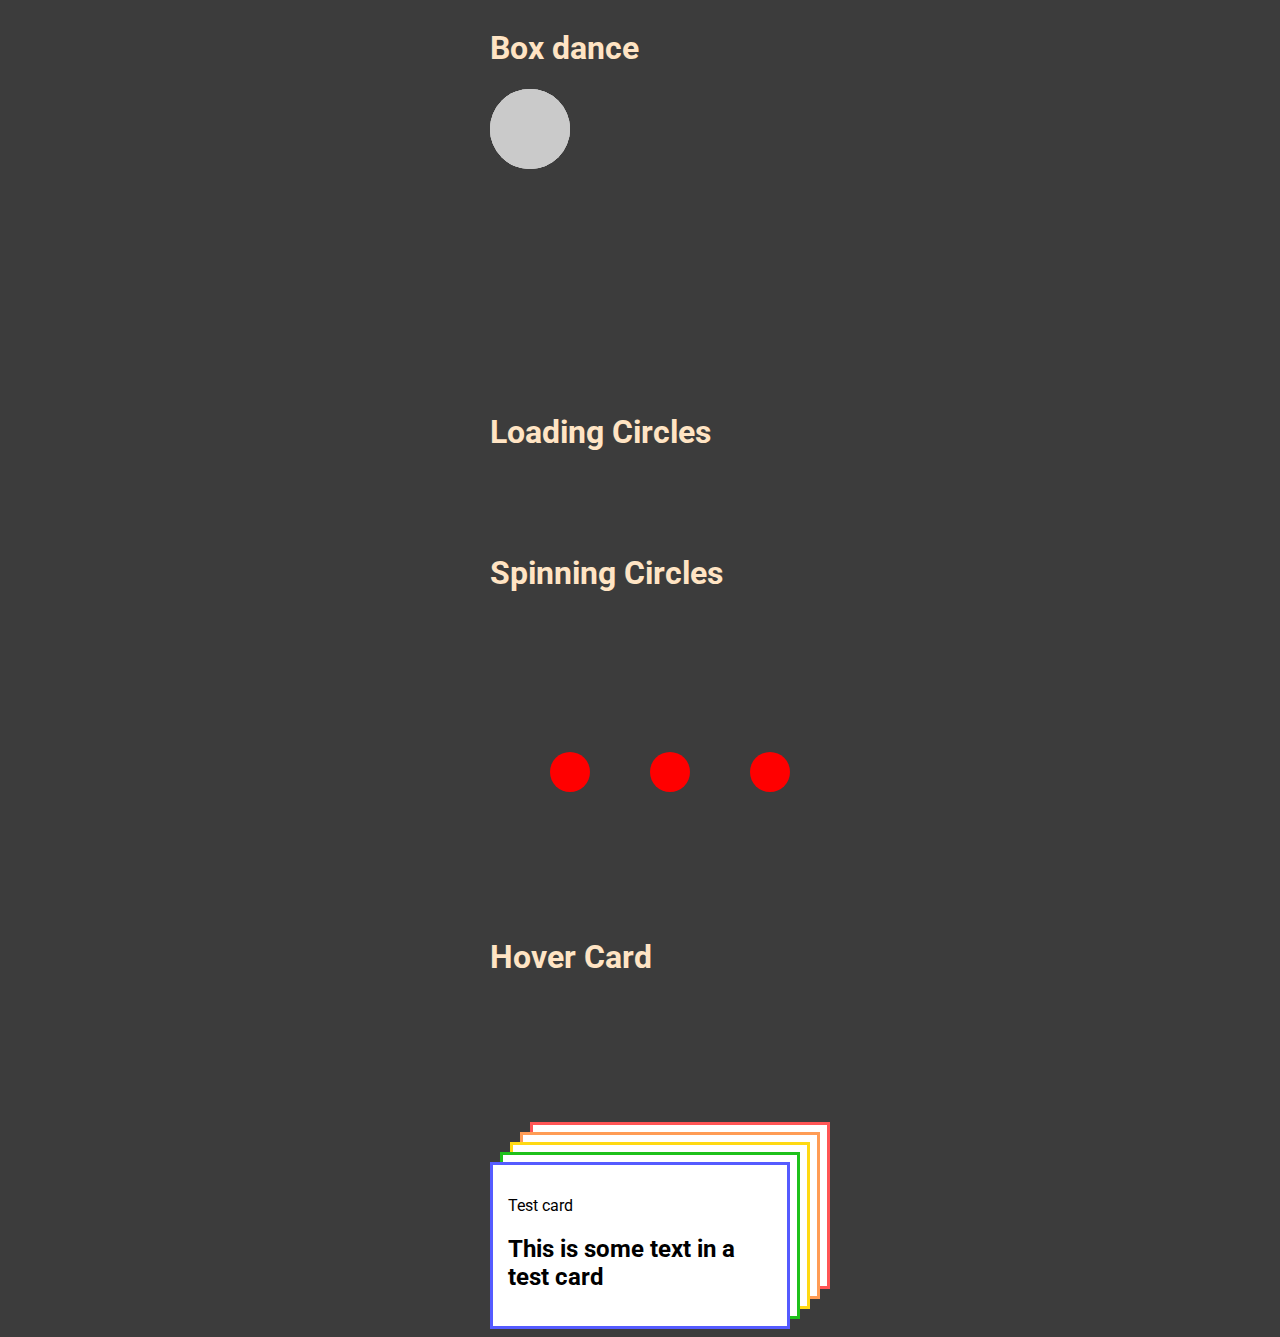
<file: index.html>
<!DOCTYPE html>
<html lang="en">
  <head>
    <meta charset="UTF-8" />
    <meta http-equiv="X-UA-Compatible" content="IE" ="edge" />
    <meta
      name="viewport"
      content="width"
      ="device-width,"
      initial-scale="1.0"
    />
    <link rel="stylesheet" href="style.css" />
    <link rel="preconnect" href="https://fonts.googleapis.com" />
    <link rel="preconnect" href="https://fonts.gstatic.com" crossorigin />
    <link
      href="https://fonts.googleapis.com/css2?family=Roboto&display=swap"
      rel="stylesheet"
    />
    <title>CSS - Animating and Transforming</title>
  </head>
  <body>
    <!-- Box Dance -->
    <div class="boxDanceContainer">
      <h1>Box dance</h1>
      <div class="boxDance"></div>
      <div class="boxDance"></div>
      <div class="boxDance"></div>
      <div class="boxDance"></div>
    </div>
    <!-- Loading Circles -->
    <div>
      <h1>Loading Circles</h1>
      <div>
        <div class="loadingCircles"></div>
        <div class="loadingCircles"></div>
        <div class="loadingCircles"></div>
        <div class="loadingCircles"></div>
        <div class="loadingCircles"></div>
      </div>
    </div>

    <!-- Spinning Circles -->
    <div class="spinningCirclesContainer">
      <h1>Spinning Circles</h1>
      <div class="spinningCircles">
        <div class="circle"></div>
        <div class="circle"></div>
      </div>
    </div>

    <!-- Interactive animation -->

    <!-- Hover Transition -->
    <div>
      <h1>Hover Card</h1>
      <div class="card">
        <p>Test card</p>
        <h2>This is some text in a test card</h2>
      </div>
    </div>

    <!-- On Scroll Transition -->
  </body>
</html>
</file>
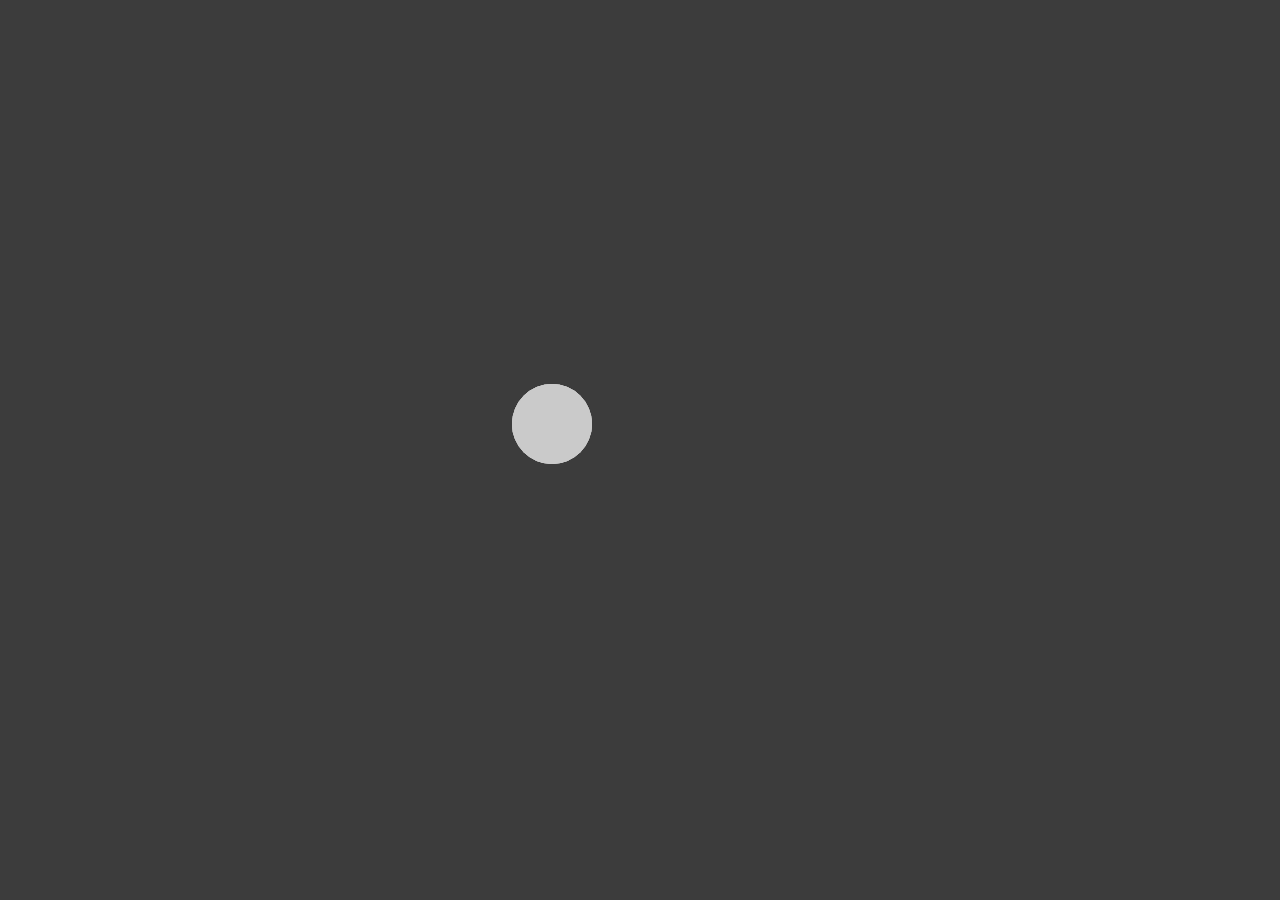
<file: moving-box/index.html>
<!DOCTYPE html>
<html lang="en">
  <head>
    <meta charset="UTF-8" />
    <meta http-equiv="X-UA-Compatible" content="IE=edge" />
    <meta name="viewport" content="width=device-width, initial-scale=1.0" />
    <link rel="stylesheet" href="style.css" />
    <title>CSS Animating and Transforming - Moving box</title>
  </head>
  <body>
    <div class="circle"></div>
    <div class="circle"></div>
    <div class="circle"></div>
    <div class="circle"></div>
  </body>
</html>
</file>
<file: style.css>
*,
*::before,
*::after {
  box-sizing: border-box;
}

body {
  display: grid;
  justify-content: center;
  align-items: center;
  background-color: #3c3c3c;
  font-family: "Roboto", sans-serif;
}

h1 {
  color: bisque;
}
/* 
    BOX DANCE ANIMATION
*/

.boxDanceContainer {
  height: 24rem;
}
.boxDance {
  height: 80px;
  width: 80px;
  border-radius: 50%;
  background-color: #cacaca;
  position: absolute;
  animation: boxCycling 2s ease-in-out infinite;
}

@keyframes boxCycling {
  0% {
    transform: translate(0px) translateY(0px);
  }
  25% {
    transform: translate(200px) translateY(0px);
  }
  50% {
    transform: translate(200px) translateY(200px);
  }
  75% {
    transform: translate(0px) translateY(200px);
  }
  100% {
    transform: translate(0px) translateY(0px);
  }
}

.boxDance:nth-child(1) {
  animation-delay: 0s;
}
.boxDance:nth-child(2) {
  animation-delay: 0.5s;
}
.boxDance:nth-child(3) {
  animation-delay: 1s;
}
.boxDance:nth-child(4) {
  animation-delay: 1.5s;
}

/* 
    LOADING CIRCLES ANIMATION
*/

.loadingCircles {
  height: 40px;
  width: 40px;
  border-radius: 50%;
  display: inline-block;
  margin: 0.5rem;
  animation: scaling 2.5s ease-in-out infinite;
}

@keyframes scaling {
  0%,
  100% {
    background-color: #30ffb7;
    transform: scale(0.2);
  }
  40% {
    transform: scale(1);
    background-color: #07deff;
  }
  50% {
    background-color: #0761ff;
    transform: scale(1);
  }
}

.loadingCircles:nth-child(0) {
  animation-delay: 0s;
}
.loadingCircles:nth-child(1) {
  animation-delay: 0.2s;
}
.loadingCircles:nth-child(2) {
  animation-delay: 0.4s;
}
.loadingCircles:nth-child(3) {
  animation-delay: 0.6s;
}
.loadingCircles:nth-child(4) {
  animation-delay: 0.8s;
}
.loadingCircles:nth-child(5) {
  animation-delay: 1s;
}

/* 
    SPINNING CIRCLES ANIMATION
*/

.spinningCirclesContainer {
  height: 24rem;
}

.spinningCircles {
  background: red;
  width: 40px;
  height: 40px;
  margin-top: 10rem;
  margin-left: 10rem;
  border-radius: 50%;
  transform-origin: center;
  animation: rotate 2s ease forwards infinite;
}

.circle {
  background: red;
  width: 40px;
  height: 40px;
  border-radius: 50%;
  position: relative;
}

.circle:nth-child(1) {
  left: -100px;
  animation: slideleft 2s ease forwards infinite;
}
.circle:nth-child(2) {
  left: 100px;
  top: -40px;
  animation: slideright 2s ease forwards infinite;
}

@keyframes rotate {
  0% {
    transform: rotate(0deg);
    background-color: #00e5ff;
  }
  25% {
    background-color: #aa00ff;
  }
  50% {
    background-color: #0761ff;
    transform: rotate(0deg);
  }
  100% {
    transform: rotate(360deg);
    background-color: #00e5ff;
  }
}

@keyframes slideleft {
  0% {
    background-color: #00e5ff;
    transform: translateX(0px);
  }
  25% {
    background-color: #aa00ff;
    transform: translateX(-100px);
  }
  50% {
    background-color: #0761ff;
    transform: translateX(0px);
  }
  100% {
    background-color: #00e5ff;
  }
}

@keyframes slideright {
  0% {
    background-color: #00e5ff;
    transform: translateX(0px);
  }
  25% {
    background-color: #aa00ff;
    transform: translateX(100px);
  }
  50% {
    background-color: #0761ff;
    transform: translateX(0px);
  }
  100% {
    background-color: #00e5ff;
  }
}

/* 
    HOVER TRANSITION
*/

.card {
  background-color: white;
  display: block;
  width: 300px;
  min-height: 90px;
  border: 3px solid #555bff;
  padding: 15px;
  margin: calc(24vh - 30px) auto 0 auto;
  box-shadow: 10px -10px 0 -3px white, 10px -10px #1fc11b,
    20px -20px 0 -3px white, 20px -20px #ffd913, 30px -30px 0 -3px white,
    30px -30px #ff9c55, 40px -40px 0 -3px white, 40px -40px #ff5555;
  transition: box-shadow 1s, top 1s, left 1s;
  position: relative;
  top: 0;
  left: 0;
  cursor: pointer;
}

.card:hover {
  top: -40px;
  left: 40px;
  box-shadow: 0 0 0 -3px white, 0 0 0 0 #1fc11b, 0 0 0 -3px white,
    0 0 0 0 #ffd913, 0 0 0 -3px white, 0 0 0 0 #ff9c55, 0 0 0 -3px white,
    0 0 0 0 #ff5555;
}
</file>
<file: moving-box/style.css>
body {
  background-color: #3c3c3c;
  margin-top: 30%;
  margin-left: 40%;
}

.circle {
  height: 80px;
  width: 80px;
  border-radius: 50%;
  background-color: #cacaca;
  position: absolute;
  animation: boxCycling 2s ease-in-out infinite;
}

@keyframes boxCycling {
  0% {
    transform: translate(0px) translateY(0px);
  }
  25% {
    transform: translate(200px) translateY(0px);
  }
  50% {
    transform: translate(200px) translateY(200px);
  }
  75% {
    transform: translate(0px) translateY(200px);
  }
  100% {
    transform: translate(0px) translateY(0px);
  }
  /*50% {
    transform: translateX(100px);
    transform: translateY(100px);
  }
  75% {
    transform: translateX(-100px);
    transform: translateY(100px);
  }
  100% {
  } */
}

div:nth-child(1) {
  animation-delay: 0s;
}
div:nth-child(2) {
  animation-delay: 0.5s;
}
div:nth-child(3) {
  animation-delay: 1s;
}
div:nth-child(4) {
  animation-delay: 1.5s;
}
</file>
